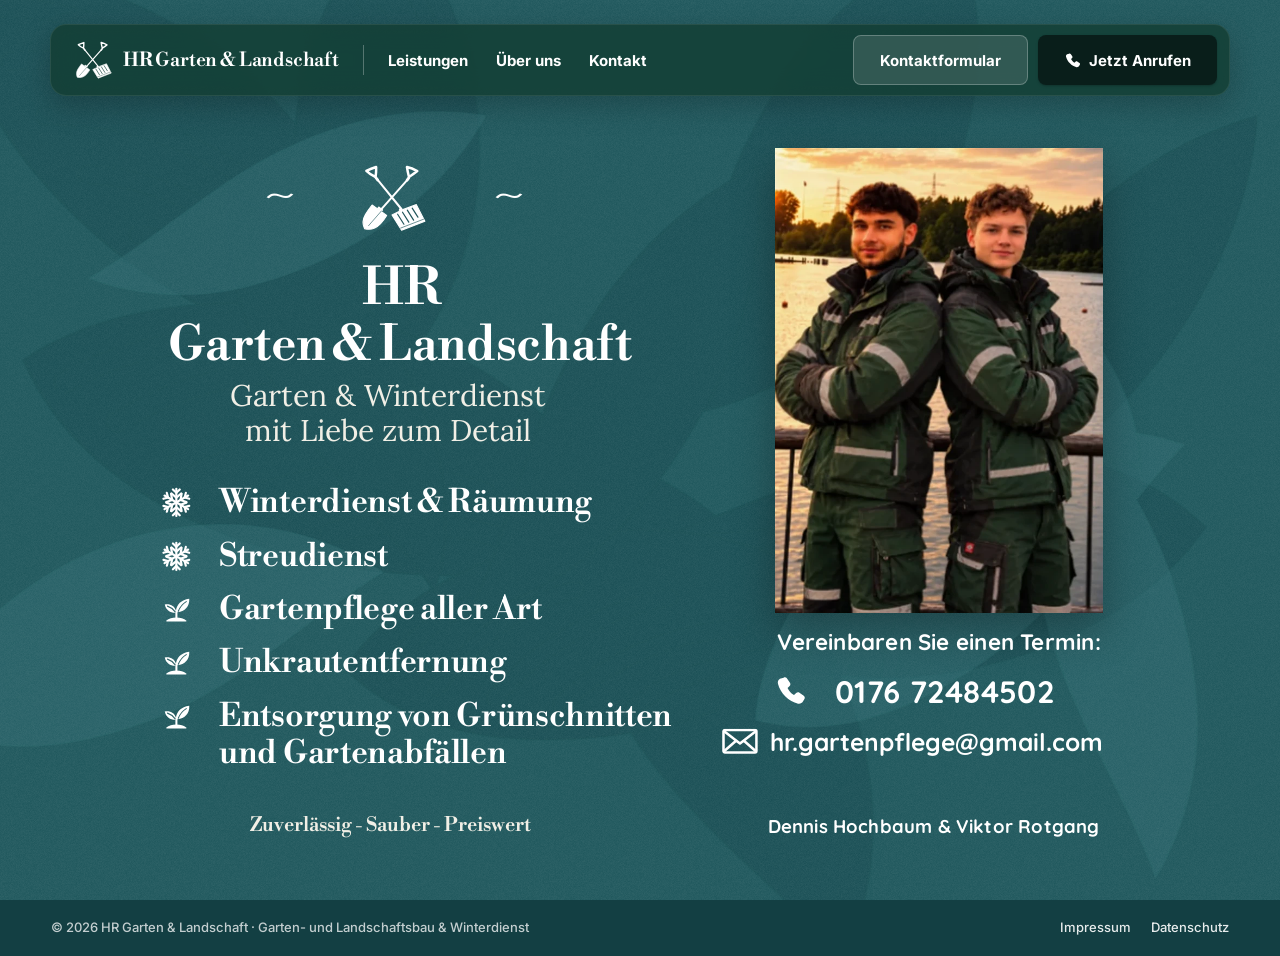
<file: index.html>
<!DOCTYPE html>
<html lang="de">
<head>
  <meta charset="utf-8">
  <meta name="viewport" content="width=device-width, initial-scale=1">
  <title>HR Garten &amp; Landschaft – Garten- und Landschaftsbau &amp; Winterdienst</title>
  <meta name="description" content="HR Garten & Landschaft – Ihr Garten- und Landschaftsbau- und Winterdienstbetrieb: Winterdienst & Räumung, Streudienst, Gartenpflege aller Art, Unkrautentfernung und Entsorgung von Grünschnitt. Zuverlässig, sauber, preiswert.">
  <meta name="theme-color" content="#1d565b">
  <meta property="og:type" content="website">
  <meta property="og:title" content="HR Garten & Landschaft – Garten- und Landschaftsbau & Winterdienst">
  <meta property="og:description" content="Garten & Winterdienst mit Liebe zum Detail. Jetzt Termin vereinbaren: 0176 72484502">
  <meta property="og:image" content="assets/flyer.jpg">
  <link rel="icon" href="data:image/svg+xml,%3Csvg xmlns='http://www.w3.org/2000/svg' viewBox='0 0 64 64'%3E%3Crect width='64' height='64' rx='14' fill='%231d565b'/%3E%3Cg stroke='%23fff' stroke-width='4' stroke-linecap='round' fill='none'%3E%3Cpath d='M18 14l28 36M46 14L18 50'/%3E%3C/g%3E%3C/svg%3E">

  <link rel="preconnect" href="https://fonts.googleapis.com">
  <link rel="preconnect" href="https://fonts.gstatic.com" crossorigin>
  <link href="https://fonts.googleapis.com/css2?family=Inter:wght@500;700&family=Libre+Bodoni:wght@500;600;700&family=Lora:wght@400;500&family=Quicksand:wght@600;700&display=swap" rel="stylesheet">
  <link rel="stylesheet" href="styles.css">

  <script type="application/ld+json">
  {
    "@context": "https://schema.org",
    "@type": "LandscapingBusiness",
    "name": "HR Garten & Landschaft",
    "description": "Garten- und Landschaftsbau sowie Winterdienst: Winterdienst & Räumung, Streudienst, Gartenpflege, Unkrautentfernung, Entsorgung von Grünschnitt und Gartenabfällen.",
    "telephone": "+49 176 72484502",
    "email": "hr.gartenpflege@gmail.com",
    "founder": [{"@type": "Person", "name": "Dennis Hochbaum"}, {"@type": "Person", "name": "Viktor Rotgang"}],
    "image": "assets/flyer.jpg",
    "priceRange": "€",
    "makesOffer": [
      {"@type": "Offer", "itemOffered": {"@type": "Service", "name": "Winterdienst & Räumung"}},
      {"@type": "Offer", "itemOffered": {"@type": "Service", "name": "Streudienst"}},
      {"@type": "Offer", "itemOffered": {"@type": "Service", "name": "Gartenpflege aller Art"}},
      {"@type": "Offer", "itemOffered": {"@type": "Service", "name": "Unkrautentfernung"}},
      {"@type": "Offer", "itemOffered": {"@type": "Service", "name": "Entsorgung von Grünschnitten und Gartenabfällen"}}
    ]
  }
  </script>
</head>
<body>

  <!-- SVG-Symbole (Icons) -->
  <svg width="0" height="0" style="position:absolute" aria-hidden="true">
    <symbol id="i-snow" viewBox="0 0 48 48">
      <g fill="none" stroke="currentColor" stroke-width="3.2" stroke-linecap="round">
        <g id="arm"><path d="M24 4v40"/><path d="M24 10l-5-5M24 10l5-5M24 17l-7-6M24 17l7-6M24 38l-5 5M24 38l5 5M24 31l-7 6M24 31l7 6"/></g>
        <use href="#arm" transform="rotate(60 24 24)"/>
        <use href="#arm" transform="rotate(-60 24 24)"/>
      </g>
    </symbol>
    <symbol id="i-sprout" viewBox="0 0 48 48">
      <path fill="currentColor" d="M22.6 37.5V29c-7.2.2-13.9-3.8-15.6-12.2 7.9-1.3 14.6 2.2 16.4 9.2 1.3-8.8 7.5-16 19.6-17.5.6 11.3-6.3 18.7-17.4 19.9v9.1z"/>
      <path fill="none" stroke="rgba(29,86,91,.9)" stroke-width="1.6" stroke-linecap="round" d="M11 19.3c4.4 1.5 8.4 4.2 11.3 8.4M38.6 12.7c-5.3 3.2-9.3 7.9-11.7 14.2"/>
      <path fill="currentColor" d="M9 40.6c4-3.2 9-4.6 15-4.6s11 1.4 15 4.6c-.2 1-1 1.4-2.2 1.4H11.2c-1.2 0-2-.4-2.2-1.4z"/>
    </symbol>
    <symbol id="i-phone" viewBox="0 0 48 48">
      <path fill="currentColor" d="M14.2 4.6c1.6-.9 3.6-.5 4.7 1l4.5 6.4c1 1.5.9 3.5-.4 4.8l-3.1 3.1c1.9 4.3 5.2 8 9.5 10.4l3.2-3c1.3-1.2 3.3-1.4 4.8-.4l6.3 4.3c1.6 1.1 2 3.2 1 4.8l-2.2 3.7c-1.5 2.4-4.3 3.7-7.1 3.1C21.9 39.8 9.2 27.4 5.8 13.6c-.7-2.8.5-5.7 2.9-7.2z"/>
    </symbol>
    <symbol id="i-mail" viewBox="0 0 48 34">
      <g fill="none" stroke="currentColor" stroke-width="3.4" stroke-linejoin="round">
        <rect x="2" y="2" width="44" height="30" rx="2"/>
        <path d="M2 3l22 17L46 3M2 31l16-14M46 31L30 17"/>
      </g>
    </symbol>
    <!-- Logo: Spaten & Schneeschieber gekreuzt (Aussparungen per Maske → transparent) -->
    <mask id="tools-cut" maskUnits="userSpaceOnUse" x="0" y="0" width="760" height="780">
      <rect width="760" height="780" fill="#fff"/>
      <g fill="none" stroke="#000" stroke-linecap="round">
        <path d="M244 530L104 690" stroke-width="7"/>
        <path d="M419 566l68 108M472 544l68 108M524 522l68 108M577 500l62 98" stroke-width="13"/>
        <path d="M452 716L700 620" stroke-width="7"/>
      </g>
    </mask>
    <symbol id="i-tools" viewBox="30 24 704 732">
      <g mask="url(#tools-cut)">
        <g fill="none" stroke="currentColor" stroke-linecap="round" stroke-linejoin="round">
          <path d="M80 96Q132 70 186 54Q188 110 180 162Q125 140 80 96Z" stroke-width="27"/>
          <path d="M520 54Q575 66 632 98Q590 132 542 162Q528 110 520 54Z" stroke-width="27"/>
          <path d="M184 170L202 194M540 172L522 196" stroke-width="30"/>
          <path d="M205 195L462 512" stroke-width="22"/>
          <path d="M522 196L236 518" stroke-width="22"/>
        </g>
        <g fill="currentColor" stroke="currentColor" stroke-linejoin="round" stroke-width="12">
          <path d="M142 466L300 580C270 630 230 690 170 715C130 732 90 730 60 722C40 680 40 620 70 570C90 535 115 500 142 466Z"/>
          <path d="M214 488L256 520L240 534L202 505Z"/>
          <path d="M358 574Q488 505 622 462L714 642L462 740Z"/>
          <path d="M446 505L480 530L470 545L436 520Z"/>
        </g>
      </g>
    </symbol>
  </svg>

  <!-- ============ Kopfzeile ============ -->
  <header class="site-header" id="top">
    <div class="header-bar">
      <a class="brand" href="#top" aria-label="HR Garten & Landschaft – Startseite">
        <svg class="brand-icon" aria-hidden="true"><use href="#i-tools"/></svg>
        <span class="brand-text"><strong>HR</strong> Garten &amp; Landschaft</span>
      </a>
      <span class="header-divider" aria-hidden="true"></span>
      <nav class="header-nav" aria-label="Hauptnavigation">
        <a href="#leistungen">Leistungen</a>
        <a href="#team">Über uns</a>
        <button type="button" class="nav-link-btn" data-open-contact>Kontakt</button>
      </nav>
      <div class="header-actions">
        <button type="button" class="btn btn-ghost" data-open-contact>
          <span class="btn-label-long">Kontaktformular</span><span class="btn-label-short">Kontakt</span>
        </button>
        <a class="btn btn-dark" href="tel:+4917672484502">
          <svg class="btn-icon" aria-hidden="true"><use href="#i-phone"/></svg>
          <span>Jetzt Anrufen</span>
        </a>
      </div>
    </div>
  </header>

  <!-- ============ Flyer ============ -->
  <main id="main">
    <section class="flyer" aria-label="HR Garten &amp; Landschaft – Garten- und Landschaftsbau und Winterdienst">
      <div class="flyer-bg" aria-hidden="true">
        <svg class="leaves" viewBox="0 0 2000 1400" preserveAspectRatio="xMidYMid slice">
          <defs>
            <!-- gestreiftes Palmblatt -->
            <g id="leaf">
              <path d="M0 0C120-60 320-40 460 60 560 130 620 230 640 330 520 300 380 300 260 250 120 190 30 110 0 0z"/>
              <g fill="none" stroke-width="22" stroke-linecap="round">
                <path d="M40 30C90 10 150 0 200 10M90 80c70-30 150-40 220-20M150 130c80-30 180-30 260 0M220 180c80-20 170-10 250 30M300 230c70-10 150 10 220 50"/>
              </g>
            </g>
            <g id="leaf2">
              <path d="M0 0c60 120 60 280 10 420-30 90-90 160-150 200 10-120-10-240 10-350C-110 150-60 60 0 0z"/>
            </g>
            <filter id="paper" x="0" y="0" width="100%" height="100%">
              <feTurbulence type="fractalNoise" baseFrequency=".9" numOctaves="3" seed="7" result="n"/>
              <feColorMatrix type="matrix" values="0 0 0 0 1  0 0 0 0 1  0 0 0 0 1  0 0 0 .09 0"/>
            </filter>
          </defs>

          <!-- dunkle Blätter -->
          <g fill="#154a4f" stroke="#154a4f" opacity=".55">
            <use href="#leaf" transform="translate(-60 -40) rotate(18) scale(1.3)"/>
            <use href="#leaf" transform="translate(620 -120) rotate(70) scale(1.1)"/>
            <use href="#leaf" transform="translate(40 560) rotate(-8) scale(1.45)"/>
            <use href="#leaf" transform="translate(900 700) rotate(35) scale(1.25)"/>
            <use href="#leaf" transform="translate(1500 -80) rotate(95) scale(1.2)"/>
            <use href="#leaf" transform="translate(1880 820) rotate(150) scale(1.3)"/>
            <use href="#leaf" transform="translate(540 1040) rotate(-30) scale(1.2)"/>
            <use href="#leaf2" transform="translate(1180 260) rotate(20) scale(1.3)"/>
            <use href="#leaf2" transform="translate(360 300) rotate(-40) scale(1.1)"/>
            <use href="#leaf2" transform="translate(1960 180) rotate(30) scale(1.4)"/>
          </g>
          <!-- helle Blätter -->
          <g fill="#2f6d72" stroke="#2f6d72" opacity=".45">
            <use href="#leaf" transform="translate(1180 1120) rotate(-60) scale(1.1)"/>
            <use href="#leaf" transform="translate(-120 1120) rotate(-45) scale(1.05)"/>
            <use href="#leaf2" transform="translate(760 180) rotate(55) scale(1.05)"/>
            <use href="#leaf2" transform="translate(1640 620) rotate(-25) scale(1.2)"/>
            <use href="#leaf" transform="translate(1320 380) rotate(10) scale(.8)"/>
          </g>
          <rect width="2000" height="1400" filter="url(#paper)"/>
        </svg>
      </div>

      <div class="flyer-inner">
        <!-- linke Spalte -->
        <div class="flyer-left">
          <div class="ornament" aria-hidden="true">
            <span class="tilde">~</span>
            <svg class="ornament-icon"><use href="#i-tools"/></svg>
            <span class="tilde">~</span>
          </div>

          <h1 class="title">
            <span class="title-hr">HR</span>
            <span class="title-main">Garten&nbsp;&amp;&nbsp;Landschaft</span>
          </h1>
          <p class="subtitle">Garten &amp; Winterdienst<br>mit Liebe zum Detail</p>
          <p class="visually-hidden">Ihr Betrieb für Garten- und Landschaftsbau und Winterdienst.</p>

          <ul class="services" id="leistungen" aria-label="Unsere Leistungen">
            <li><svg class="svc-icon" aria-hidden="true"><use href="#i-snow"/></svg><span>Winterdienst &amp; Räumung</span></li>
            <li><svg class="svc-icon" aria-hidden="true"><use href="#i-snow"/></svg><span>Streudienst</span></li>
            <li><svg class="svc-icon" aria-hidden="true"><use href="#i-sprout"/></svg><span>Gartenpflege aller Art</span></li>
            <li><svg class="svc-icon" aria-hidden="true"><use href="#i-sprout"/></svg><span>Unkrautentfernung</span></li>
            <li><svg class="svc-icon" aria-hidden="true"><use href="#i-sprout"/></svg><span>Entsorgung von Grünschnitten<br>und Gartenabfällen</span></li>
          </ul>

          <p class="tagline">Zuverlässig - Sauber - Preiswert</p>
        </div>

        <!-- rechte Spalte -->
        <div class="flyer-right" id="team">
          <figure class="photo">
            <picture>
              <source srcset="assets/team.webp" type="image/webp">
              <img src="assets/team.jpg" width="603" height="853"
                   alt="Dennis Hochbaum und Viktor Rotgang in grüner Arbeitskleidung am Seeufer bei Sonnenuntergang">
            </picture>
          </figure>

          <div class="contact">
            <p class="contact-lead">Vereinbaren Sie einen Termin:</p>
            <a class="contact-line contact-phone" href="tel:+4917672484502">
              <svg class="c-icon" aria-hidden="true"><use href="#i-phone"/></svg>
              <span>0176 72484502</span>
            </a>
            <a class="contact-line contact-mail" href="mailto:hr.gartenpflege@gmail.com">
              <svg class="c-icon c-icon-mail" aria-hidden="true"><use href="#i-mail"/></svg>
              <span>hr.gartenpflege@gmail.com</span>
            </a>
            <p class="names">Dennis Hochbaum &amp; Viktor Rotgang</p>
          </div>
        </div>
      </div>
    </section>
  </main>

  <footer class="site-footer">
    <span>© <span id="year">2026</span> HR Garten &amp; Landschaft · Garten- und Landschaftsbau &amp; Winterdienst</span>
    <nav aria-label="Rechtliches">
      <a href="impressum.html">Impressum</a>
      <a href="datenschutz.html">Datenschutz</a>
    </nav>
  </footer>

  <!-- ============ Kontaktformular ============ -->
  <dialog class="contact-dialog" id="contact-dialog" aria-labelledby="contact-title">
    <form class="contact-form" id="contact-form" novalidate>
      <button type="button" class="dialog-close" data-close-contact aria-label="Schließen">&times;</button>
      <h2 id="contact-title">Kontakt aufnehmen</h2>
      <p class="form-intro">Schreiben Sie uns – wir melden uns schnellstmöglich bei Ihnen zurück.</p>

      <div class="form-grid">
        <label class="field">
          <span>Name *</span>
          <input name="name" type="text" autocomplete="name" required>
        </label>
        <label class="field">
          <span>Telefon</span>
          <input name="telefon" type="tel" autocomplete="tel">
        </label>
        <label class="field field-full">
          <span>E-Mail *</span>
          <input name="email" type="email" autocomplete="email" required>
        </label>
        <label class="field field-full">
          <span>Adresse / Ort des Einsatzes</span>
          <input name="adresse" type="text" autocomplete="street-address">
        </label>
        <label class="field field-full">
          <span>Worum geht es?</span>
          <select name="leistung">
            <option>Winterdienst &amp; Räumung</option>
            <option>Streudienst</option>
            <option>Gartenpflege aller Art</option>
            <option>Unkrautentfernung</option>
            <option>Entsorgung von Grünschnitt / Gartenabfällen</option>
            <option>Sonstiges</option>
          </select>
        </label>
        <label class="field field-full">
          <span>Nachricht *</span>
          <textarea name="nachricht" rows="4" required placeholder="z. B. Grundstücksgröße, gewünschter Zeitraum …"></textarea>
        </label>
        <label class="consent field-full">
          <input type="checkbox" name="datenschutz" required>
          <span>Ich bin damit einverstanden, dass meine Angaben zur Bearbeitung meiner Anfrage verwendet werden (<a href="datenschutz.html" target="_blank">Datenschutz</a>). *</span>
        </label>
        <!-- Spam-Schutz (für Menschen unsichtbar) -->
        <input type="text" name="_honey" class="visually-hidden" tabindex="-1" autocomplete="off">
      </div>

      <p class="form-status" id="form-status" role="status" aria-live="polite"></p>
      <button type="submit" class="btn btn-submit">Anfrage senden</button>
    </form>
  </dialog>

  <script src="script.js"></script>
</body>
</html>
</file>
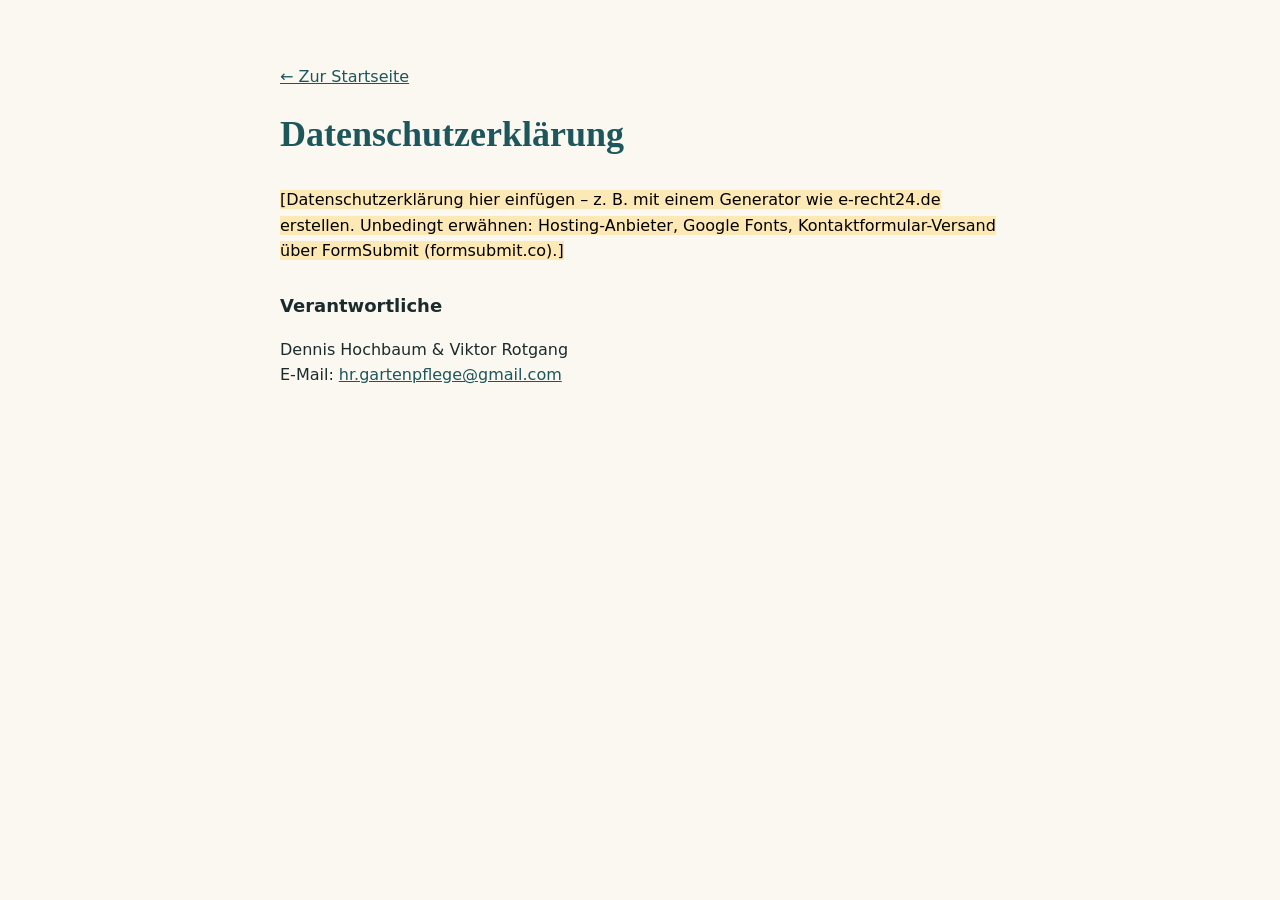
<file: datenschutz.html>
<!DOCTYPE html>
<html lang="de">
<head>
  <meta charset="utf-8">
  <meta name="viewport" content="width=device-width, initial-scale=1">
  <meta name="robots" content="noindex">
  <title>Datenschutzerklärung – HR Garten &amp; Landschaft</title>
  <style>
    body{margin:0;background:#fbf8f1;color:#1b2b2c;font:16px/1.6 system-ui,-apple-system,"Segoe UI",sans-serif}
    main{max-width:720px;margin:0 auto;padding:48px 16px}
    h1{font-family:"Bodoni 72",Didot,Georgia,serif;color:#1d565b;font-size:36px;margin:0 0 24px}
    h2{font-size:18px;margin:28px 0 6px}
    a{color:#1d565b} mark{background:#fde9b6}
  </style>
</head>
<body>
<main>
  <p><a href="index.html">← Zur Startseite</a></p>
  <h1>Datenschutzerklärung</h1>
  <p><mark>[Datenschutzerklärung hier einfügen – z. B. mit einem Generator wie e-recht24.de erstellen. Unbedingt erwähnen: Hosting-Anbieter, Google Fonts, Kontaktformular-Versand über FormSubmit (formsubmit.co).]</mark></p>
<h2>Verantwortliche</h2>
<p>Dennis Hochbaum &amp; Viktor Rotgang<br>E-Mail: <a href="mailto:hr.gartenpflege@gmail.com">hr.gartenpflege@gmail.com</a></p>
</main>
</body>
</html>
</file>
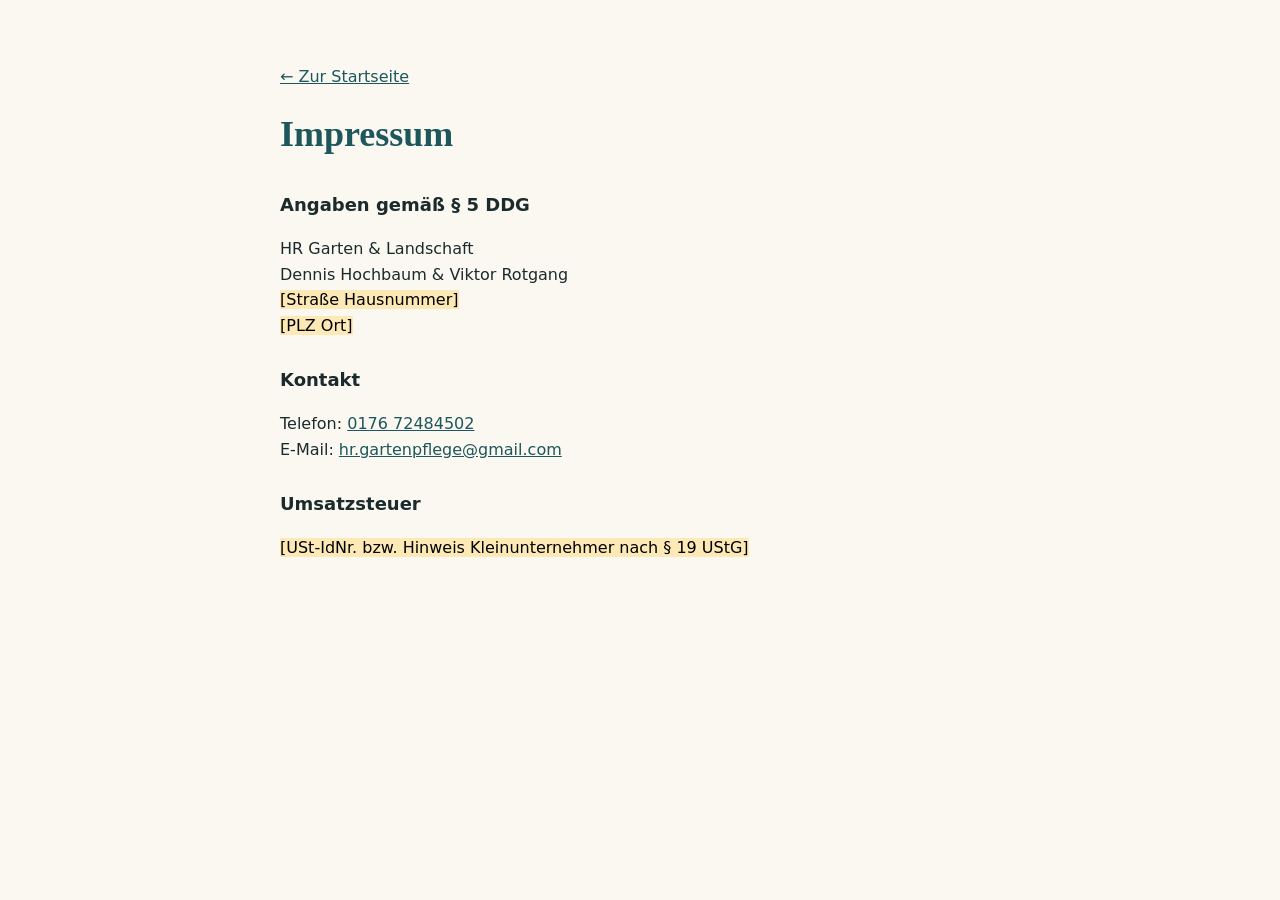
<file: impressum.html>
<!DOCTYPE html>
<html lang="de">
<head>
  <meta charset="utf-8">
  <meta name="viewport" content="width=device-width, initial-scale=1">
  <meta name="robots" content="noindex">
  <title>Impressum – HR Garten &amp; Landschaft</title>
  <style>
    body{margin:0;background:#fbf8f1;color:#1b2b2c;font:16px/1.6 system-ui,-apple-system,"Segoe UI",sans-serif}
    main{max-width:720px;margin:0 auto;padding:48px 16px}
    h1{font-family:"Bodoni 72",Didot,Georgia,serif;color:#1d565b;font-size:36px;margin:0 0 24px}
    h2{font-size:18px;margin:28px 0 6px}
    a{color:#1d565b} mark{background:#fde9b6}
  </style>
</head>
<body>
<main>
  <p><a href="index.html">← Zur Startseite</a></p>
  <h1>Impressum</h1>
  <h2>Angaben gemäß § 5 DDG</h2>
<p>HR Garten &amp; Landschaft<br>Dennis Hochbaum &amp; Viktor Rotgang<br><mark>[Straße Hausnummer]</mark><br><mark>[PLZ Ort]</mark></p>
<h2>Kontakt</h2>
<p>Telefon: <a href="tel:+4917672484502">0176 72484502</a><br>E-Mail: <a href="mailto:hr.gartenpflege@gmail.com">hr.gartenpflege@gmail.com</a></p>
<h2>Umsatzsteuer</h2>
<p><mark>[USt-IdNr. bzw. Hinweis Kleinunternehmer nach § 19 UStG]</mark></p>
</main>
</body>
</html>
</file>
<file: styles.css>
/* ==========================================================
   HR Garten & Landschaft – Landingpage
   ========================================================== */

:root {
  --teal: #1d565b;
  --teal-deep: #174a4f;
  --teal-light: #2a6a70;
  --cream: #fbf8f1;
  --white: #ffffff;
  --header-bg: rgba(20, 62, 50, 0.82);
  --header-btn: rgba(0, 0, 0, 0.55);
  --ink: #1b2b2c;

  --f-serif: "Libre Bodoni", "Bodoni 72", Didot, Georgia, serif;
  --f-sub: "Lora", Georgia, serif;
  --f-round: "Quicksand", "Avenir Next", system-ui, sans-serif;
  --f-ui: "Inter", system-ui, -apple-system, "Segoe UI", sans-serif;
}

*,
*::before,
*::after { box-sizing: border-box; }

html { scroll-behavior: smooth; }

body {
  margin: 0;
  background: var(--teal);
  color: var(--cream);
  font-family: var(--f-ui);
  -webkit-font-smoothing: antialiased;
  text-rendering: optimizeLegibility;
}

img, svg { display: block; }

a { color: inherit; }

.visually-hidden {
  position: absolute !important;
  width: 1px; height: 1px;
  overflow: hidden;
  clip: rect(0 0 0 0);
  white-space: nowrap;
}

/* ---------------- Kopfzeile (Stil wie romas-gartenbau.de) ---------------- */

.site-header {
  position: fixed;
  inset: 24px 24px auto 24px;
  z-index: 50;
  display: flex;
  justify-content: center;
  pointer-events: none;
}

.header-bar {
  pointer-events: auto;
  width: 100%;
  max-width: 1180px;
  min-height: 72px;
  display: flex;
  align-items: center;
  gap: 24px;
  padding: 10px 12px 10px 24px;
  background: var(--header-bg);
  border: 1px solid rgba(255, 255, 255, 0.08);
  border-radius: 16px;
  box-shadow: 0 10px 30px rgba(0, 0, 0, 0.22);
  -webkit-backdrop-filter: blur(12px) saturate(1.2);
  backdrop-filter: blur(12px) saturate(1.2);
  transition: background .25s ease, box-shadow .25s ease;
}

.site-header.is-scrolled .header-bar {
  background: rgba(16, 52, 42, 0.94);
  box-shadow: 0 12px 34px rgba(0, 0, 0, 0.32);
}

.brand {
  display: flex;
  align-items: center;
  gap: 10px;
  text-decoration: none;
  color: var(--white);
  flex-shrink: 0;
}

.brand-icon { width: 38px; height: 38px; color: var(--white); }

.brand-text {
  font-family: var(--f-serif);
  font-weight: 600;
  font-size: 19px;
  letter-spacing: -0.01em;
  white-space: nowrap;
}

.header-divider {
  width: 1px;
  height: 30px;
  background: rgba(255, 255, 255, 0.28);
}

.header-nav {
  display: flex;
  align-items: center;
  gap: 28px;
  margin-right: auto;
}

.header-nav a,
.nav-link-btn {
  font: 700 15px/1 var(--f-ui);
  color: var(--white);
  text-decoration: none;
  background: none;
  border: 0;
  padding: 8px 0;
  cursor: pointer;
  position: relative;
}

.header-nav a::after,
.nav-link-btn::after {
  content: "";
  position: absolute;
  left: 0; right: 0; bottom: 2px;
  height: 2px;
  background: currentColor;
  transform: scaleX(0);
  transform-origin: left;
  transition: transform .2s ease;
}

.header-nav a:hover::after,
.nav-link-btn:hover::after,
.header-nav a:focus-visible::after,
.nav-link-btn:focus-visible::after { transform: scaleX(1); }

.header-actions { display: flex; align-items: center; gap: 10px; }

.btn {
  display: inline-flex;
  align-items: center;
  justify-content: center;
  gap: 8px;
  min-height: 50px;
  padding: 7px 26px;
  border-radius: 8px;
  font: 700 15px/1 var(--f-ui);
  text-decoration: none;
  cursor: pointer;
  border: 0;
  transition: transform .15s ease, background .2s ease, box-shadow .2s ease;
}

.btn:active { transform: translateY(1px); }

.btn-dark {
  background: var(--header-btn);
  color: var(--white);
  box-shadow: 0 0.5px 1.1px rgba(0,0,0,.12), 0 1.3px 2.8px rgba(0,0,0,.17);
}
.btn-dark:hover { background: rgba(0, 0, 0, 0.72); }

.btn-ghost {
  background: rgba(255, 255, 255, 0.12);
  color: var(--white);
  border: 1px solid rgba(255, 255, 255, 0.25);
}
.btn-ghost:hover { background: rgba(255, 255, 255, 0.2); }

.btn-icon { width: 17px; height: 17px; }

.btn-label-short { display: none; }

:focus-visible { outline: 2px solid #f3d9a4; outline-offset: 3px; }

/* ---------------- Flyer ---------------- */

.flyer {
  position: relative;
  min-height: 100vh;
  min-height: 100svh;
  overflow: hidden;
  background: var(--teal);
  padding: 128px clamp(16px, 4vw, 64px) 48px;
  display: flex;
  align-items: center;
}

.flyer-bg { position: absolute; inset: 0; }
.leaves { width: 100%; height: 100%; }

.flyer-inner {
  position: relative;
  width: 100%;
  max-width: 1320px;
  margin: 0 auto;
  display: grid;
  grid-template-columns: 1.15fr 1fr;
  gap: clamp(24px, 4vw, 72px);
  align-items: stretch;
}

/* linke Spalte */
.flyer-left {
  display: flex;
  flex-direction: column;
  padding-left: clamp(0px, 3vw, 48px);
}

.ornament {
  display: flex;
  align-items: center;
  justify-content: center;
  gap: clamp(40px, 6vw, 96px);
  width: min(100%, 560px);
  margin-bottom: clamp(18px, 3vw, 40px);
}

.tilde {
  font-family: var(--f-serif);
  font-size: clamp(40px, 4.4vw, 64px);
  line-height: 1;
  color: var(--white);
  transform: translateY(-4px) scaleX(1.4);
}

.ornament-icon { width: clamp(64px, 6.5vw, 100px); height: clamp(64px, 6.5vw, 100px); color: var(--white); }

.title {
  margin: 0;
  font-family: var(--f-serif);
  font-weight: 600;
  color: var(--white);
  width: min(100%, 560px);
  text-align: center;
  line-height: 1.05;
  letter-spacing: -0.015em;
}

.title-hr {
  display: block;
  font-size: clamp(44px, 4.8vw, 72px);
  margin-bottom: clamp(8px, 1.2vw, 18px);
}

.title-main {
  display: block;
  font-size: clamp(38px, 4.6vw, 68px);
  white-space: nowrap;
}

.subtitle {
  width: min(100%, 560px);
  margin: clamp(14px, 1.8vw, 26px) 0 0;
  text-align: center;
  font-family: var(--f-sub);
  font-size: clamp(22px, 2.5vw, 36px);
  line-height: 1.22;
  color: #f1efe6;
}

.services {
  list-style: none;
  margin: clamp(32px, 4.5vw, 64px) 0 0;
  padding: 0;
  display: grid;
  gap: clamp(14px, 1.9vw, 28px);
  scroll-margin-top: 140px;
}

.services li {
  display: grid;
  grid-template-columns: clamp(38px, 3.4vw, 52px) 1fr;
  align-items: start;
  gap: clamp(16px, 2.6vw, 38px);
  font-family: var(--f-serif);
  font-weight: 600;
  font-size: clamp(22px, 2.55vw, 38px);
  line-height: 1.12;
  color: var(--white);
  letter-spacing: -0.01em;
}

.svc-icon {
  width: 100%;
  height: auto;
  aspect-ratio: 1;
  color: var(--white);
  margin-top: -0.02em;
}

.tagline {
  width: min(100%, 560px);
  margin: clamp(28px, 4vw, 56px) 0 0;
  text-align: center;
  font-family: var(--f-serif);
  font-weight: 600;
  font-size: clamp(16px, 1.55vw, 22px);
  color: #f1efe6;
}

/* rechte Spalte */
.flyer-right {
  display: flex;
  flex-direction: column;
  align-items: center;
  scroll-margin-top: 120px;
}

.photo {
  margin: 0;
  width: min(100%, 520px);
  aspect-ratio: 603 / 853;
  box-shadow: 0 16px 40px rgba(0, 0, 0, 0.3);
}

.photo img {
  width: 100%;
  height: 100%;
  object-fit: cover;
}

.contact {
  width: 100%;
  display: flex;
  flex-direction: column;
  align-items: center;
  margin-top: clamp(22px, 2.6vw, 36px);
  font-family: var(--f-round);
  font-weight: 700;
  color: var(--white);
}

.contact-lead {
  margin: 0 0 clamp(14px, 1.8vw, 24px);
  font-size: clamp(19px, 2vw, 29px);
  letter-spacing: 0.01em;
}

.contact-line {
  display: grid;
  grid-template-columns: clamp(40px, 3.6vw, 56px) auto;
  align-items: center;
  gap: clamp(14px, 2vw, 28px);
  text-decoration: none;
}

.contact-line:hover span { text-decoration: underline; text-underline-offset: 5px; text-decoration-thickness: 2px; }

.contact-phone { font-size: clamp(28px, 3vw, 44px); letter-spacing: 0.01em; }
.contact-mail  { font-size: clamp(18px, 2vw, 30px); margin-top: clamp(8px, 1.2vw, 16px); }

.c-icon { width: 100%; height: auto; aspect-ratio: 1; color: var(--white); }
.c-icon-mail { aspect-ratio: 48 / 34; }

.names {
  margin: clamp(28px, 4vw, 56px) 0 0;
  font-size: clamp(15px, 1.5vw, 22px);
  letter-spacing: 0.01em;
}

/* ---------------- Footer ---------------- */

.site-footer {
  display: flex;
  flex-wrap: wrap;
  gap: 8px 24px;
  justify-content: space-between;
  align-items: center;
  padding: 18px clamp(16px, 4vw, 64px);
  background: #133f43;
  color: rgba(255, 255, 255, 0.75);
  font: 500 13px/1.5 var(--f-ui);
}

.site-footer nav { display: flex; gap: 20px; }
.site-footer a { color: rgba(255, 255, 255, 0.9); text-decoration: none; }
.site-footer a:hover { text-decoration: underline; }

/* ---------------- Kontaktformular (Dialog) ---------------- */

.contact-dialog {
  width: min(560px, calc(100vw - 32px));
  max-height: calc(100dvh - 32px);
  padding: 0;
  border: 0;
  border-radius: 18px;
  background: var(--cream);
  color: var(--ink);
  box-shadow: 0 30px 80px rgba(0, 0, 0, 0.45);
}

.contact-dialog::backdrop {
  background: rgba(8, 28, 30, 0.6);
  -webkit-backdrop-filter: blur(4px);
  backdrop-filter: blur(4px);
}

.contact-dialog[open] { animation: dialog-in .22s ease-out; }

@keyframes dialog-in {
  from { opacity: 0; transform: translateY(12px) scale(.98); }
  to   { opacity: 1; transform: none; }
}

.contact-form { position: relative; padding: 32px clamp(20px, 5vw, 36px) 30px; }

.contact-form h2 {
  margin: 0 0 6px;
  font-family: var(--f-serif);
  font-weight: 600;
  font-size: 30px;
  color: var(--teal);
}

.form-intro { margin: 0 0 22px; font: 500 15px/1.5 var(--f-ui); color: #4a5b5c; }

.dialog-close {
  position: absolute;
  top: 14px; right: 14px;
  width: 40px; height: 40px;
  border: 0;
  border-radius: 50%;
  background: rgba(29, 86, 91, 0.08);
  color: var(--teal);
  font-size: 26px;
  line-height: 1;
  cursor: pointer;
}
.dialog-close:hover { background: rgba(29, 86, 91, 0.16); }

.form-grid {
  display: grid;
  grid-template-columns: 1fr 1fr;
  gap: 14px 14px;
}

.field { display: flex; flex-direction: column; gap: 6px; }
.field-full { grid-column: 1 / -1; }

.field > span { font: 700 13px/1 var(--f-ui); color: #2f4546; }

.field input,
.field select,
.field textarea {
  width: 100%;
  font: 500 16px/1.4 var(--f-ui);
  color: var(--ink);
  background: var(--white);
  border: 1.5px solid #cfd8d6;
  border-radius: 10px;
  padding: 11px 13px;
  transition: border-color .15s ease, box-shadow .15s ease;
}

.field textarea { resize: vertical; min-height: 104px; }

.field input:focus,
.field select:focus,
.field textarea:focus {
  outline: none;
  border-color: var(--teal);
  box-shadow: 0 0 0 3px rgba(29, 86, 91, 0.18);
}

.field .is-invalid,
.field input[aria-invalid="true"],
.field textarea[aria-invalid="true"] { border-color: #b3261e; }

.consent {
  display: flex;
  gap: 10px;
  align-items: flex-start;
  font: 500 13px/1.45 var(--f-ui);
  color: #4a5b5c;
}
.consent input { margin-top: 2px; width: 18px; height: 18px; accent-color: var(--teal); flex-shrink: 0; }
.consent a { color: var(--teal); }
.consent.is-invalid span { color: #b3261e; }

.form-status { min-height: 1.4em; margin: 16px 0 12px; font: 600 14px/1.4 var(--f-ui); }
.form-status.is-error { color: #b3261e; }
.form-status.is-ok { color: #1f6b3a; }

.btn-submit {
  width: 100%;
  background: var(--teal);
  color: var(--white);
  font-size: 16px;
}
.btn-submit:hover { background: var(--teal-deep); }
.btn-submit[disabled] { opacity: .6; cursor: progress; }

/* ---------------- Responsive ---------------- */

@media (max-width: 1080px) {
  .header-nav { display: none; }
  .header-divider { display: none; }
  .header-actions { margin-left: auto; }
}

@media (max-width: 900px) {
  .flyer { padding-top: 120px; }
  .flyer-inner { grid-template-columns: 1fr; gap: 48px; }
  .flyer-left { padding-left: 0; align-items: center; }
  .services { justify-self: center; }
  .photo { width: min(100%, 440px); }
}

@media (max-width: 600px) {
  .site-header { inset: 12px 12px auto 12px; }
  .header-bar { min-height: 60px; padding: 8px 8px 8px 14px; gap: 10px; border-radius: 14px; }
  .brand-icon { width: 28px; height: 28px; }
  .brand { gap: 8px; }
  .brand-text { font-size: 14.5px; }
  .header-actions { gap: 6px; }
  .brand-text strong { font-weight: 700; }
  .btn { min-height: 44px; padding: 6px 12px; font-size: 14px; }
  .btn-label-long { display: none; }
  .btn-label-short { display: inline; }
  .btn-dark span { display: none; }
  .btn-dark { padding: 6px 13px; }
  .btn-icon { width: 18px; height: 18px; }
  .flyer { padding-top: 104px; }
  .title-main { white-space: normal; }
  .services li { gap: 14px; }
  .form-grid { grid-template-columns: 1fr; }
}

@media (max-width: 370px) {
  .brand-text { font-size: 13px; }
  .brand-icon { width: 24px; height: 24px; }
}

@media (prefers-reduced-motion: reduce) {
  html { scroll-behavior: auto; }
  .contact-dialog[open] { animation: none; }
}

/* ---------------- Desktop: Flyer 1:1 ----------------
   Der Flyer wird als Fläche im Originalformat (2000 × 1403) gesetzt.
   Alle Positionen/Schriftgrößen in cqw (1cqw = 20 px im Original),
   so skaliert alles proportional und passt immer komplett auf den Bildschirm. */

@media (min-width: 901px) and (min-aspect-ratio: 5/4) {
  .flyer {
    padding: 112px 24px 20px;
    justify-content: center;
  }

  .flyer-inner {
    display: block;
    width: min(100%, calc((100vh - 136px) * 1.4255));
    width: min(100%, calc((100svh - 136px) * 1.4255));
    max-width: none;
    aspect-ratio: 2000 / 1403;
    container-type: inline-size;
    margin: 0 auto;
    padding: 0;
  }

  .flyer-left,
  .flyer-right,
  .contact { display: contents; }

  .flyer-inner > * > *,
  .contact > *, .title > * { position: absolute; margin: 0; }

  /* zentriert an (x, y) */
  .ornament,
  .title-hr, .title-main,
  .subtitle, .tagline,
  .contact-lead, .names { transform: translate(-50%, -50%); }

  .ornament    { left: 27.5cqw; top: 7.75cqw; width: auto; gap: 6.5cqw; }
  .tilde       { font-size: 3.6cqw; transform: translateY(-.3cqw) scaleX(1.5); }
  .ornament-icon { width: 6.2cqw; height: 6.2cqw; }

  .title       { display: contents; }
  .title-hr    { left: 28.1cqw; top: 16.2cqw; font-size: 4.7cqw; line-height: 1; }
  .title-main  { left: 28cqw;   top: 21.3cqw; font-size: 4.45cqw; line-height: 1; }

  .subtitle    { left: 26.9cqw; top: 27.4cqw; width: auto; white-space: nowrap;
                 font-size: 2.75cqw; line-height: 3.15cqw; }

  .services    { left: 6cqw; top: 34cqw; gap: 1.45cqw; }
  .services li { grid-template-columns: 3cqw auto; gap: 2.4cqw;
                 font-size: 2.95cqw; line-height: 3.45cqw; white-space: nowrap; }
  .svc-icon    { margin-top: .2cqw; }

  .tagline     { left: 27.1cqw; top: 65.3cqw; width: auto; white-space: nowrap; font-size: 1.8cqw; }

  .photo       { left: 62.4cqw; top: 3.15cqw; width: 30.2cqw; height: 42.7cqw; }

  .contact-lead  { left: 77.5cqw; top: 48.5cqw; white-space: nowrap; font-size: 2.05cqw; }
  .contact-line  { transform: translateY(-50%); }
  .contact-phone { left: 62.35cqw; top: 53cqw;   grid-template-columns: 3cqw auto; gap: 2.6cqw; font-size: 2.85cqw; }
  .contact-mail  { left: 57.6cqw;  top: 57.6cqw; grid-template-columns: 3.3cqw auto; gap: 1.1cqw; font-size: 2.25cqw; }
  .names         { left: 77cqw; top: 65.4cqw; white-space: nowrap; font-size: 1.7cqw; }
}
</file>
